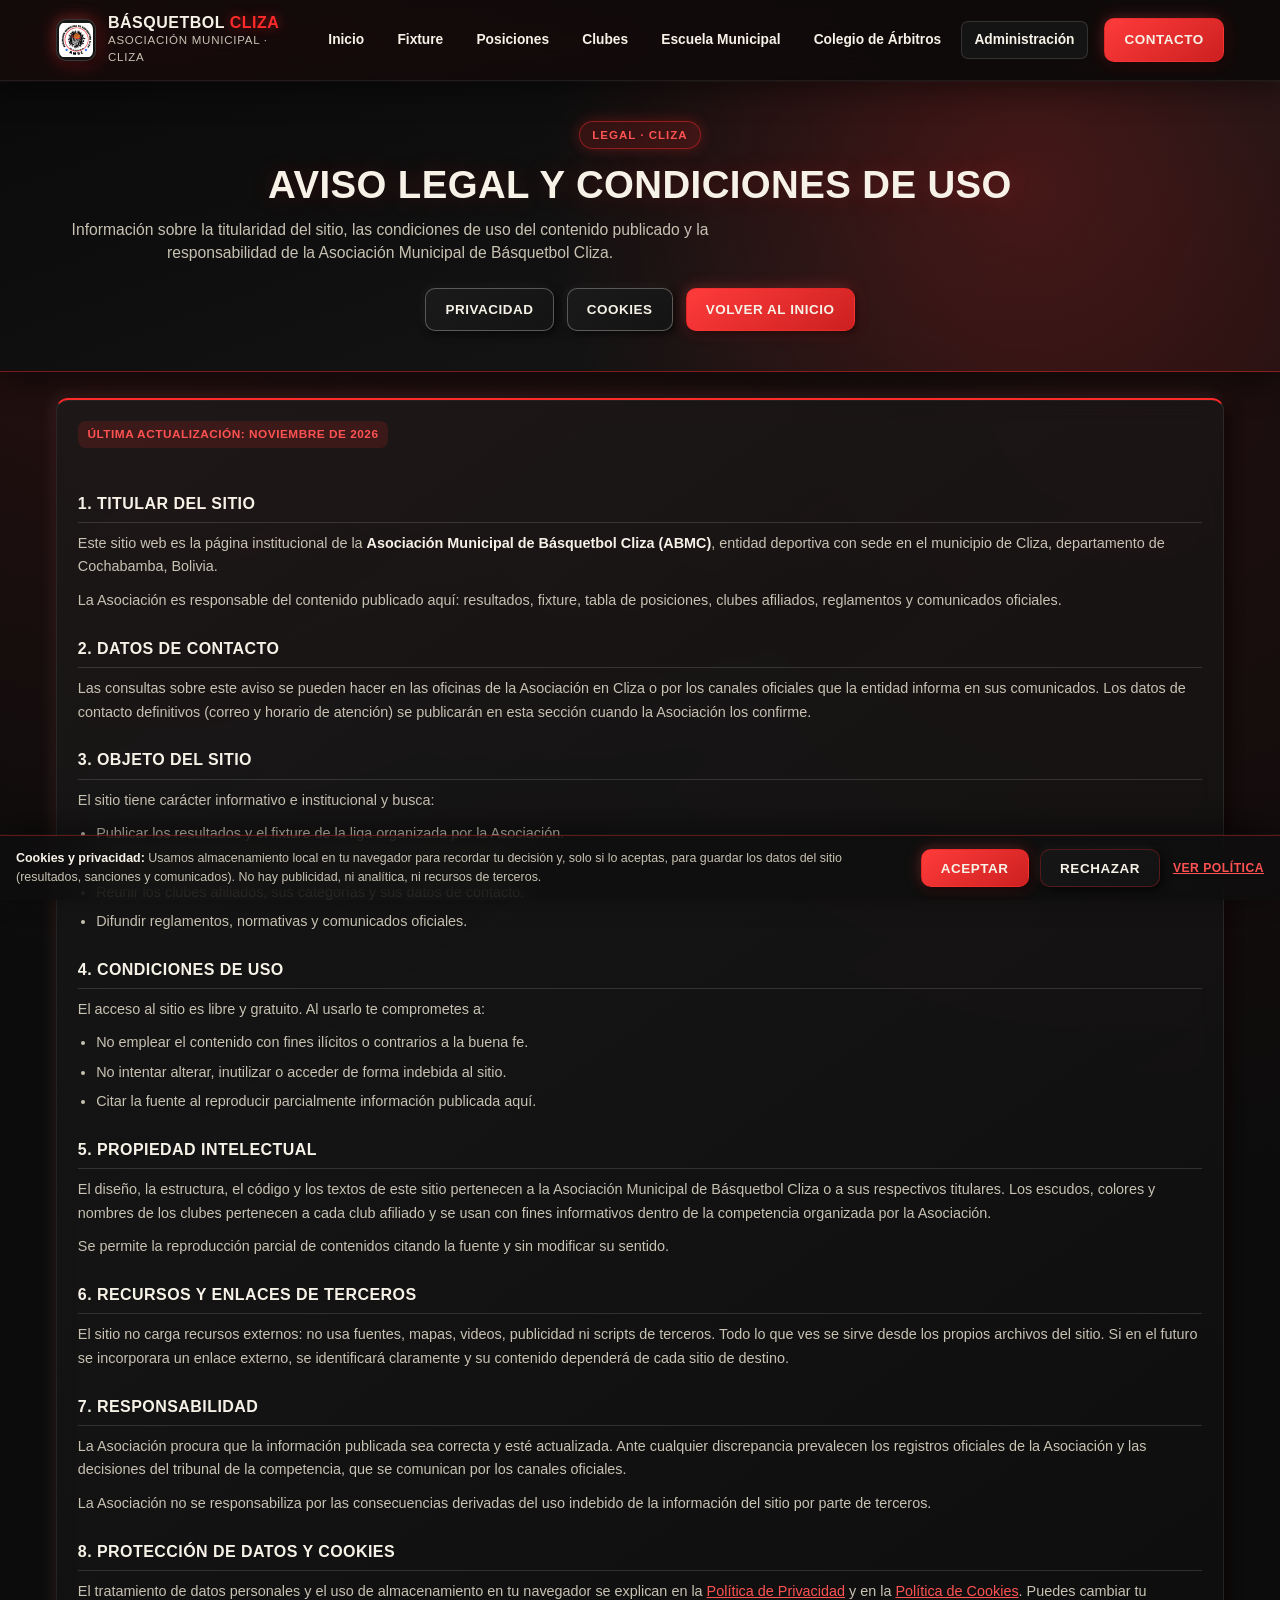
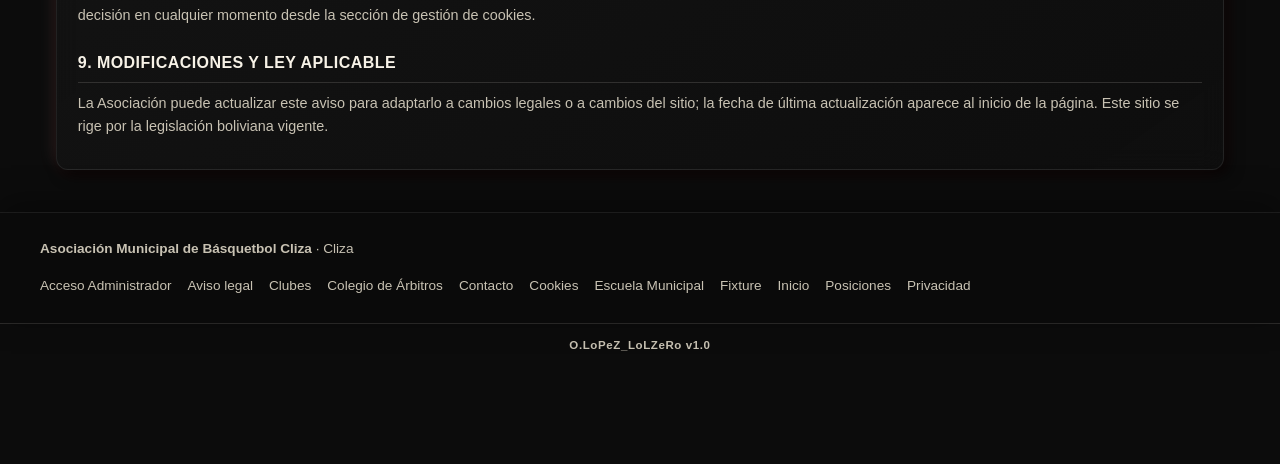
<file: aviso-legal.html>
<!DOCTYPE html>
<html lang="es">
<head>
  <meta charset="UTF-8" />
  <meta name="viewport" content="width=device-width, initial-scale=1.0" />
  <title>Aviso Legal y Condiciones de Uso | Asociación Municipal de Básquetbol Cliza</title>
  <meta
    name="description"
    content="Aviso legal y condiciones de uso del sitio institucional de la Asociación Municipal de Básquetbol Cliza (Cliza, Cochabamba)."
  />
  <link rel="stylesheet" href="css/global.css?v=2" />
  <link rel="icon" type="image/png" href="favicon.png" />
  <script src="js/consentimiento.js?v=2"></script>
  <script src="js/cargar-sitio.js?v=2" data-scripts="widget_contacto,inyeccion_comun"></script>
</head>
<body>
  <header class="site-header">
    <div class="header-inner">
      <a href="index.html" class="brand" aria-label="Inicio Asociación Municipal de Básquetbol Cliza">
        <picture>
          <source srcset="logo.avif" type="image/avif" />
          <source srcset="logo.webp" type="image/webp" />
          <img src="logo.jpeg" class="brand-mark-img" alt="Logo Asociación Municipal de Básquetbol Cliza" />
        </picture>
        <div class="brand-text">
          <span class="brand-title">Básquetbol <span>Cliza</span></span>
          <span class="brand-subtitle">Asociación Municipal · Cliza</span>
        </div>
      </a>

      <button
        type="button"
        class="nav-toggle"
        id="navToggle"
        aria-label="Abrir o cerrar menú de navegación"
        aria-expanded="false"
        aria-controls="navMenu"
      >
        ☰
      </button>

      <nav class="nav-menu" id="navMenu" aria-label="Navegación principal">
        <a href="index.html" class="nav-link">Inicio</a>
        <a href="fixture.html" class="nav-link">Fixture</a>
        <a href="posiciones.html" class="nav-link">Posiciones</a>
        <a href="clubes.html" class="nav-link">Clubes</a>
        <a href="escuela.html" class="nav-link">Escuela Municipal</a>
        <a href="colegio-arbitros.html" class="nav-link">Colegio de Árbitros</a>
        <a href="admin.html" class="nav-link nav-link--admin">Administración</a>
      </nav>

      <a href="contacto.html" class="btn btn-primary" aria-label="Contacto con la Asociación Municipal de Básquetbol Cliza">Contacto</a>
    </div>
  </header>

  <section class="hero">
    <div class="hero-inner">
      <span class="hero-tag">Legal · Cliza</span>
      <h1>Aviso Legal y Condiciones de Uso</h1>
      <p>
        Información sobre la titularidad del sitio, las condiciones de uso del contenido
        publicado y la responsabilidad de la Asociación Municipal de Básquetbol Cliza.
      </p>
      <div class="hero-actions">
        <a href="privacidad.html" class="btn btn-outline-light">Privacidad</a>
        <a href="cookies.html" class="btn btn-outline-light">Cookies</a>
        <a href="index.html" class="btn btn-primary">Volver al inicio</a>
      </div>
    </div>
  </section>

  <main class="main-content">
    <section class="card card--rojo legal" aria-label="Aviso legal">
      <span class="legal-actualizacion">Última actualización: noviembre de 2026</span>

      <h2>1. Titular del sitio</h2>
      <p>
        Este sitio web es la página institucional de la <strong>Asociación Municipal de
        Básquetbol Cliza (ABMC)</strong>, entidad deportiva con sede en el municipio de
        Cliza, departamento de Cochabamba, Bolivia.
      </p>
      <p>
        La Asociación es responsable del contenido publicado aquí: resultados, fixture,
        tabla de posiciones, clubes afiliados, reglamentos y comunicados oficiales.
      </p>

      <h2>2. Datos de contacto</h2>
      <p>
        Las consultas sobre este aviso se pueden hacer en las oficinas de la Asociación
        en Cliza o por los canales oficiales que la entidad informa en sus comunicados.
        Los datos de contacto definitivos (correo y horario de atención) se publicarán en
        esta sección cuando la Asociación los confirme.
      </p>

      <h2>3. Objeto del sitio</h2>
      <p>El sitio tiene carácter informativo e institucional y busca:</p>
      <ul>
        <li>Publicar los resultados y el fixture de la liga organizada por la Asociación.</li>
        <li>Mostrar la tabla de posiciones y el detalle de los partidos jugados.</li>
        <li>Reunir los clubes afiliados, sus categorías y sus datos de contacto.</li>
        <li>Difundir reglamentos, normativas y comunicados oficiales.</li>
      </ul>

      <h2>4. Condiciones de uso</h2>
      <p>
        El acceso al sitio es libre y gratuito. Al usarlo te comprometes a:
      </p>
      <ul>
        <li>No emplear el contenido con fines ilícitos o contrarios a la buena fe.</li>
        <li>No intentar alterar, inutilizar o acceder de forma indebida al sitio.</li>
        <li>Citar la fuente al reproducir parcialmente información publicada aquí.</li>
      </ul>

      <h2>5. Propiedad intelectual</h2>
      <p>
        El diseño, la estructura, el código y los textos de este sitio pertenecen a la
        Asociación Municipal de Básquetbol Cliza o a sus respectivos titulares. Los
        escudos, colores y nombres de los clubes pertenecen a cada club afiliado y se
        usan con fines informativos dentro de la competencia organizada por la Asociación.
      </p>
      <p>
        Se permite la reproducción parcial de contenidos citando la fuente y sin
        modificar su sentido.
      </p>

      <h2>6. Recursos y enlaces de terceros</h2>
      <p>
        El sitio no carga recursos externos: no usa fuentes, mapas, videos, publicidad ni
        scripts de terceros. Todo lo que ves se sirve desde los propios archivos del
        sitio. Si en el futuro se incorporara un enlace externo, se identificará
        claramente y su contenido dependerá de cada sitio de destino.
      </p>

      <h2>7. Responsabilidad</h2>
      <p>
        La Asociación procura que la información publicada sea correcta y esté
        actualizada. Ante cualquier discrepancia prevalecen los registros oficiales de la
        Asociación y las decisiones del tribunal de la competencia, que se comunican por
        los canales oficiales.
      </p>
      <p>
        La Asociación no se responsabiliza por las consecuencias derivadas del uso
        indebido de la información del sitio por parte de terceros.
      </p>

      <h2>8. Protección de datos y cookies</h2>
      <p>
        El tratamiento de datos personales y el uso de almacenamiento en tu navegador se
        explican en la <a href="privacidad.html">Política de Privacidad</a> y en la
        <a href="cookies.html">Política de Cookies</a>. Puedes cambiar tu decisión en
        cualquier momento desde la sección de gestión de cookies.
      </p>

      <h2>9. Modificaciones y ley aplicable</h2>
      <p>
        La Asociación puede actualizar este aviso para adaptarlo a cambios legales o a
        cambios del sitio; la fecha de última actualización aparece al inicio de la
        página. Este sitio se rige por la legislación boliviana vigente.
      </p>
    </section>
  </main>

  <footer class="site-footer">
    <div class="footer-inner">
      <div>
        <strong>Asociación Municipal de Básquetbol Cliza</strong> · Cliza
      </div>
      <div class="footer-links">
        <a href="admin.html">Acceso Administrador</a>
        <a href="aviso-legal.html">Aviso legal</a>
        <a href="clubes.html">Clubes</a>
        <a href="colegio-arbitros.html">Colegio de Árbitros</a>
        <a href="contacto.html">Contacto</a>
        <a href="cookies.html">Cookies</a>
        <a href="escuela.html">Escuela Municipal</a>
        <a href="fixture.html">Fixture</a>
        <a href="index.html">Inicio</a>
        <a href="posiciones.html">Posiciones</a>
        <a href="privacidad.html">Privacidad</a>
      </div>
    </div>
  </footer>

  <div class="firma-pie">
    <span class="firma-pie-texto">O.LoPeZ_LoLZeRo v1.0</span>
  </div>


  <script>
    (function () {
      const toggleBtn = document.getElementById("navToggle");
      const navMenu = document.getElementById("navMenu");

      if (toggleBtn && navMenu) {
        toggleBtn.addEventListener("click", function () {
          const isOpen = navMenu.classList.toggle("is-open");
          toggleBtn.setAttribute("aria-expanded", String(isOpen));
        });
      }
    })();
  </script>
</body>
</html>
</file>
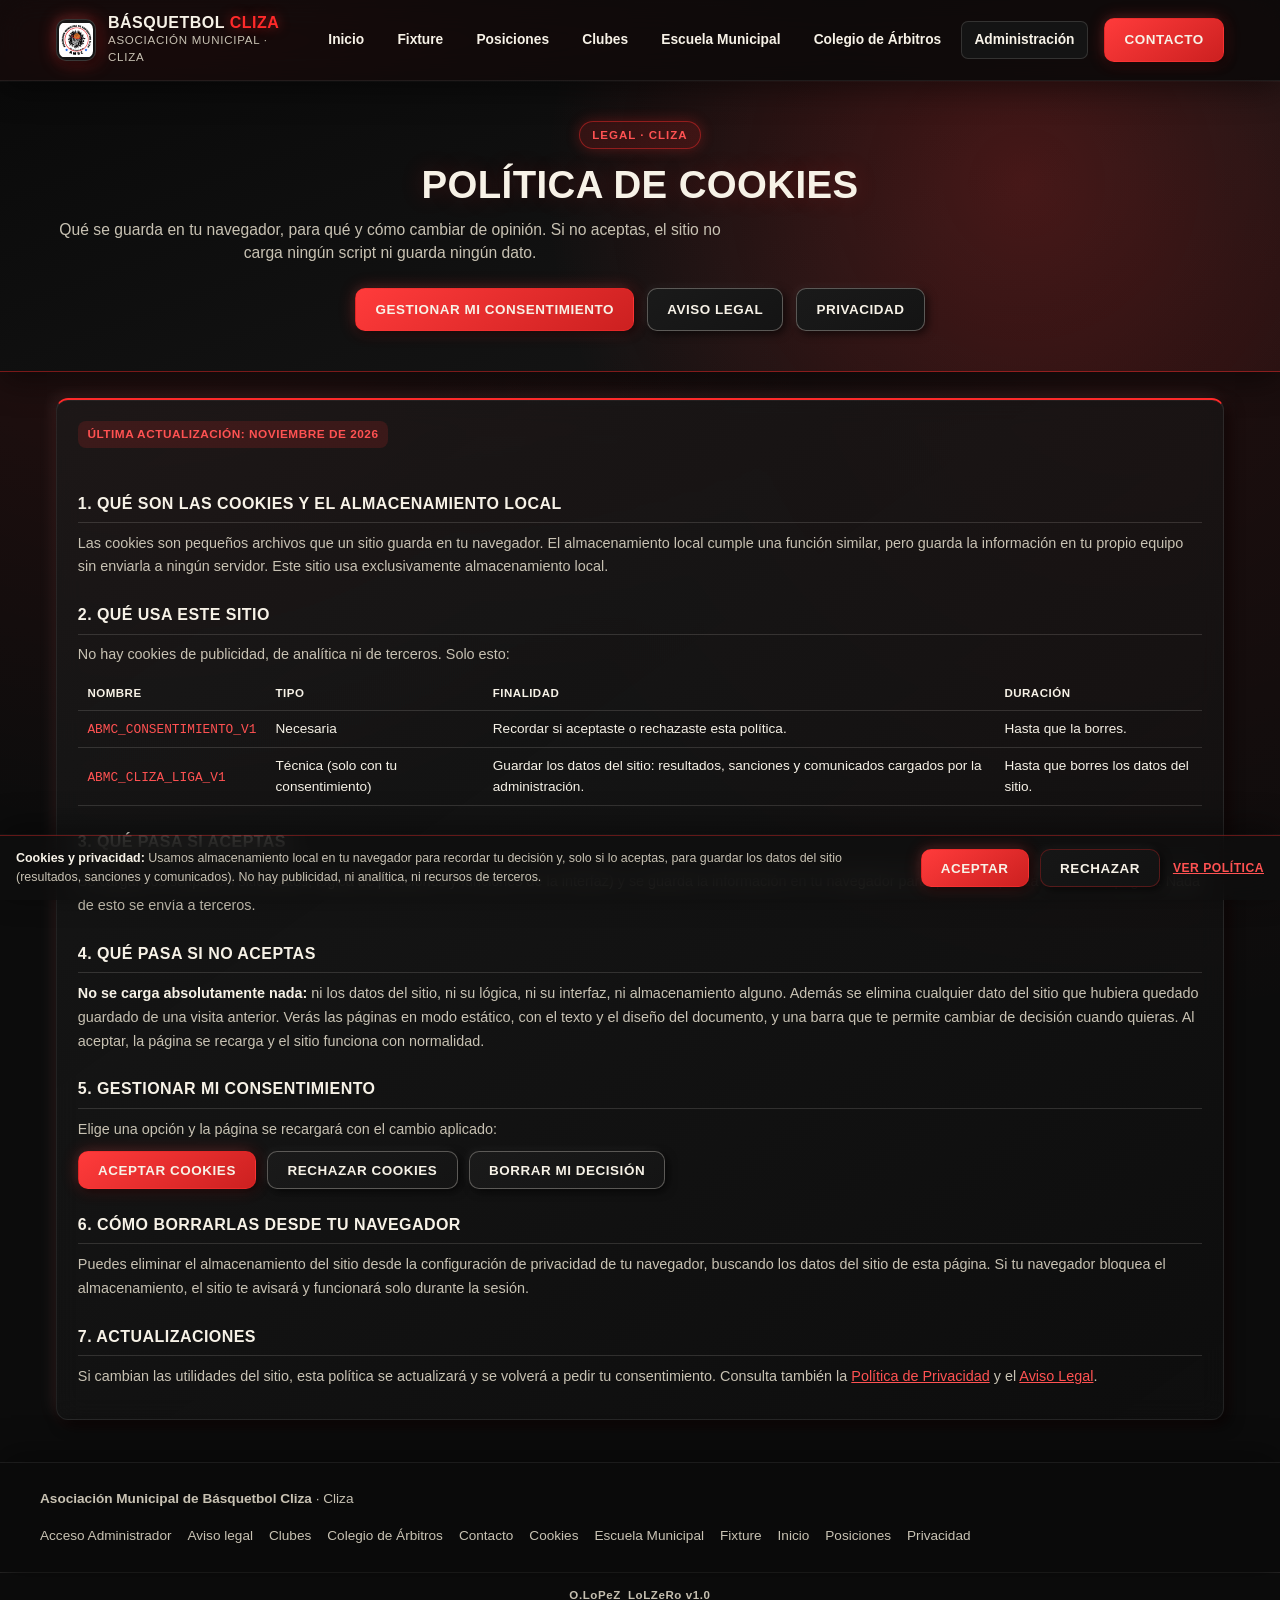
<file: cookies.html>
<!DOCTYPE html>
<html lang="es">
<head>
  <meta charset="UTF-8" />
  <meta name="viewport" content="width=device-width, initial-scale=1.0" />
  <title>Política de Cookies y Privacidad del Sitio | Asociación Municipal de Básquetbol Cliza</title>
  <meta
    name="description"
    content="Política de cookies del sitio de la Asociación Municipal de Básquetbol Cliza: qué se guarda en tu navegador, para qué y cómo cambiar de opinión."
  />
  <link rel="stylesheet" href="css/global.css?v=2" />
  <link rel="icon" type="image/png" href="favicon.png" />
  <script src="js/consentimiento.js?v=2"></script>
  <script src="js/cargar-sitio.js?v=2" data-scripts="widget_contacto,inyeccion_comun"></script>
</head>
<body>
  <header class="site-header">
    <div class="header-inner">
      <a href="index.html" class="brand" aria-label="Inicio Asociación Municipal de Básquetbol Cliza">
        <picture>
          <source srcset="logo.avif" type="image/avif" />
          <source srcset="logo.webp" type="image/webp" />
          <img src="logo.jpeg" class="brand-mark-img" alt="Logo Asociación Municipal de Básquetbol Cliza" />
        </picture>
        <div class="brand-text">
          <span class="brand-title">Básquetbol <span>Cliza</span></span>
          <span class="brand-subtitle">Asociación Municipal · Cliza</span>
        </div>
      </a>

      <button
        type="button"
        class="nav-toggle"
        id="navToggle"
        aria-label="Abrir o cerrar menú de navegación"
        aria-expanded="false"
        aria-controls="navMenu"
      >
        ☰
      </button>

      <nav class="nav-menu" id="navMenu" aria-label="Navegación principal">
        <a href="index.html" class="nav-link">Inicio</a>
        <a href="fixture.html" class="nav-link">Fixture</a>
        <a href="posiciones.html" class="nav-link">Posiciones</a>
        <a href="clubes.html" class="nav-link">Clubes</a>
        <a href="escuela.html" class="nav-link">Escuela Municipal</a>
        <a href="colegio-arbitros.html" class="nav-link">Colegio de Árbitros</a>
        <a href="admin.html" class="nav-link nav-link--admin">Administración</a>
      </nav>

      <a href="contacto.html" class="btn btn-primary" aria-label="Contacto con la Asociación Municipal de Básquetbol Cliza">Contacto</a>
    </div>
  </header>

  <section class="hero">
    <div class="hero-inner">
      <span class="hero-tag">Legal · Cliza</span>
      <h1>Política de Cookies</h1>
      <p>
        Qué se guarda en tu navegador, para qué y cómo cambiar de opinión. Si no
        aceptas, el sitio no carga ningún script ni guarda ningún dato.
      </p>
      <div class="hero-actions">
        <a href="#gestionar" class="btn btn-primary">Gestionar mi consentimiento</a>
        <a href="aviso-legal.html" class="btn btn-outline-light">Aviso legal</a>
        <a href="privacidad.html" class="btn btn-outline-light">Privacidad</a>
      </div>
    </div>
  </section>

  <main class="main-content">
    <section class="card card--rojo legal" aria-label="Política de cookies">
      <span class="legal-actualizacion">Última actualización: noviembre de 2026</span>

      <h2>1. Qué son las cookies y el almacenamiento local</h2>
      <p>
        Las cookies son pequeños archivos que un sitio guarda en tu navegador. El
        almacenamiento local cumple una función similar, pero guarda la información en
        tu propio equipo sin enviarla a ningún servidor. Este sitio usa exclusivamente
        almacenamiento local.
      </p>

      <h2>2. Qué usa este sitio</h2>
      <p>No hay cookies de publicidad, de analítica ni de terceros. Solo esto:</p>
      <table>
        <thead>
          <tr>
            <th>Nombre</th>
            <th>Tipo</th>
            <th>Finalidad</th>
            <th>Duración</th>
          </tr>
        </thead>
        <tbody>
          <tr>
            <td><code>ABMC_CONSENTIMIENTO_V1</code></td>
            <td>Necesaria</td>
            <td>Recordar si aceptaste o rechazaste esta política.</td>
            <td>Hasta que la borres.</td>
          </tr>
          <tr>
            <td><code>ABMC_CLIZA_LIGA_V1</code></td>
            <td>Técnica (solo con tu consentimiento)</td>
            <td>Guardar los datos del sitio: resultados, sanciones y comunicados cargados por la administración.</td>
            <td>Hasta que borres los datos del sitio.</td>
          </tr>
        </tbody>
      </table>

      <h2>3. Qué pasa si aceptas</h2>
      <p>
        Se cargan los scripts del sitio (datos, lógica de posiciones y funciones de la
        interfaz) y se guarda la información en tu navegador para que no se pierda al
        cerrar la página. Nada de esto se envía a terceros.
      </p>

      <h2>4. Qué pasa si no aceptas</h2>
      <p>
        <strong>No se carga absolutamente nada:</strong> ni los datos del sitio, ni su
        lógica, ni su interfaz, ni almacenamiento alguno. Además se elimina cualquier
        dato del sitio que hubiera quedado guardado de una visita anterior. Verás las
        páginas en modo estático, con el texto y el diseño del documento, y una barra
        que te permite cambiar de decisión cuando quieras. Al aceptar, la página se
        recarga y el sitio funciona con normalidad.
      </p>

      <h2 id="gestionar">5. Gestionar mi consentimiento</h2>
      <p>Elige una opción y la página se recargará con el cambio aplicado:</p>
      <div class="consentimiento-acciones consentimiento-acciones--gestion">
        <button type="button" class="btn btn-primary" id="btnConsentimientoAceptar">
          Aceptar cookies
        </button>
        <button type="button" class="btn btn-outline-light" id="btnConsentimientoRechazar">
          Rechazar cookies
        </button>
        <button type="button" class="btn btn-outline-light" id="btnConsentimientoOlvidar">
          Borrar mi decisión
        </button>
      </div>

      <h2>6. Cómo borrarlas desde tu navegador</h2>
      <p>
        Puedes eliminar el almacenamiento del sitio desde la configuración de privacidad
        de tu navegador, buscando los datos del sitio de esta página. Si tu navegador
        bloquea el almacenamiento, el sitio te avisará y funcionará solo durante la
        sesión.
      </p>

      <h2>7. Actualizaciones</h2>
      <p>
        Si cambian las utilidades del sitio, esta política se actualizará y se volverá a
        pedir tu consentimiento. Consulta también la
        <a href="privacidad.html">Política de Privacidad</a> y el
        <a href="aviso-legal.html">Aviso Legal</a>.
      </p>
    </section>
  </main>

  <footer class="site-footer">
    <div class="footer-inner">
      <div>
        <strong>Asociación Municipal de Básquetbol Cliza</strong> · Cliza
      </div>
      <div class="footer-links">
        <a href="admin.html">Acceso Administrador</a>
        <a href="aviso-legal.html">Aviso legal</a>
        <a href="clubes.html">Clubes</a>
        <a href="colegio-arbitros.html">Colegio de Árbitros</a>
        <a href="contacto.html">Contacto</a>
        <a href="cookies.html">Cookies</a>
        <a href="escuela.html">Escuela Municipal</a>
        <a href="fixture.html">Fixture</a>
        <a href="index.html">Inicio</a>
        <a href="posiciones.html">Posiciones</a>
        <a href="privacidad.html">Privacidad</a>
      </div>
    </div>
  </footer>

  <div class="firma-pie">
    <span class="firma-pie-texto">O.LoPeZ_LoLZeRo v1.0</span>
  </div>


  <script>
    (function () {
      const toggleBtn = document.getElementById("navToggle");
      const navMenu = document.getElementById("navMenu");

      if (toggleBtn && navMenu) {
        toggleBtn.addEventListener("click", function () {
          const isOpen = navMenu.classList.toggle("is-open");
          toggleBtn.setAttribute("aria-expanded", String(isOpen));
        });
      }

      function enlazar(id, metodo) {
        const btn = document.getElementById(id);
        if (!btn) return;
        btn.addEventListener("click", function () {
          if (!window.ABMC_CONSENTIMIENTO) return;
          window.ABMC_CONSENTIMIENTO[metodo]();
          window.location.reload();
        });
      }

      enlazar("btnConsentimientoAceptar", "aceptar");
      enlazar("btnConsentimientoRechazar", "rechazar");
      enlazar("btnConsentimientoOlvidar", "olvidar");
    })();
  </script>
</body>
</html>
</file>
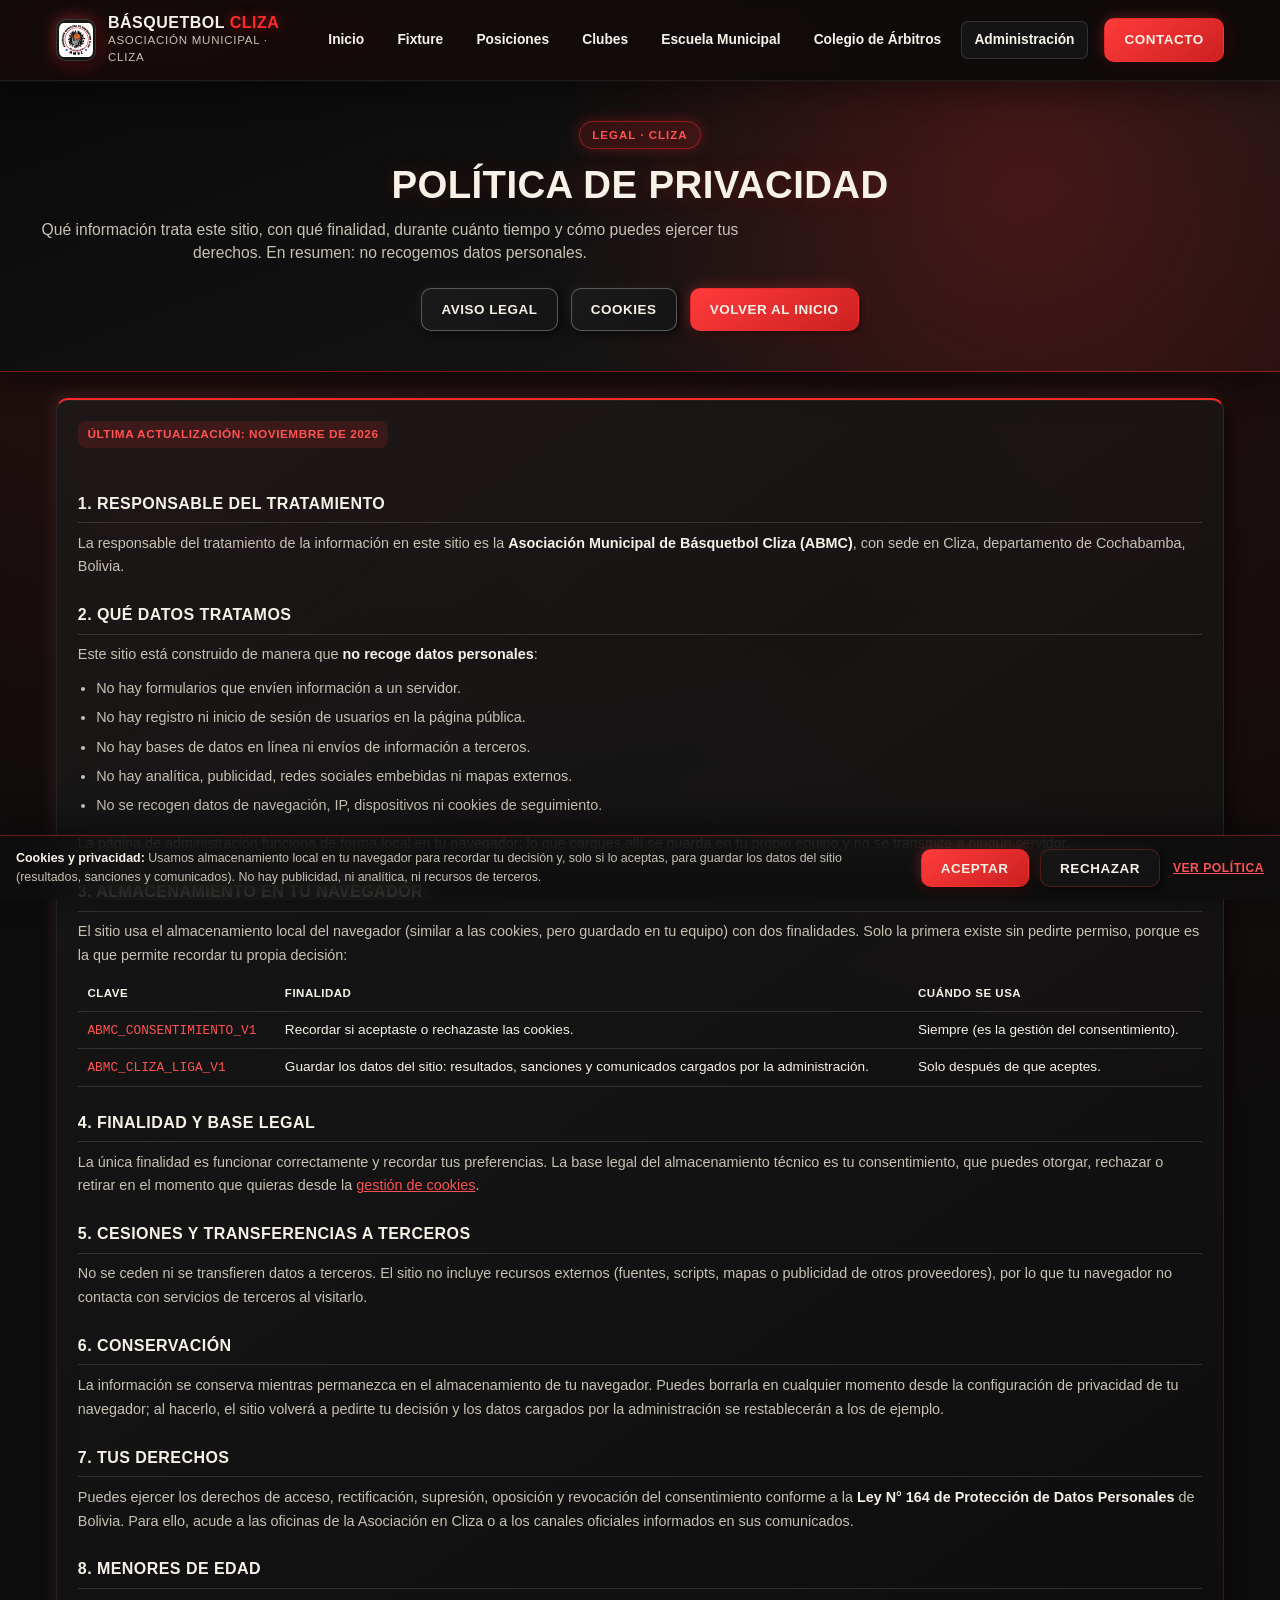
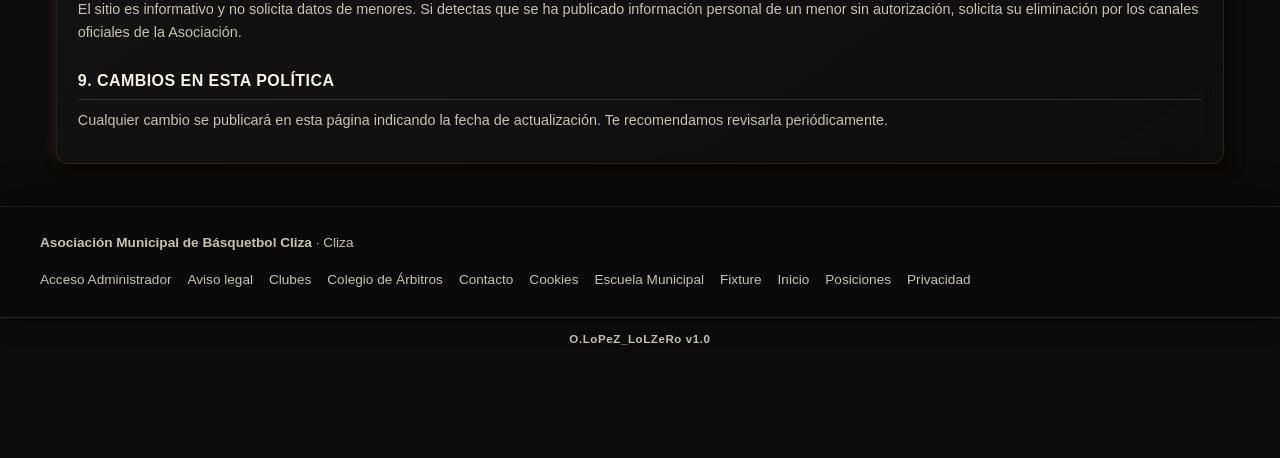
<file: privacidad.html>
<!DOCTYPE html>
<html lang="es">
<head>
  <meta charset="UTF-8" />
  <meta name="viewport" content="width=device-width, initial-scale=1.0" />
  <title>Política de Privacidad del Sitio | Asociación Municipal de Básquetbol Cliza</title>
  <meta
    name="description"
    content="Política de privacidad del sitio de la Asociación Municipal de Básquetbol Cliza: qué datos tratamos, con qué finalidad y cómo ejercer tus derechos."
  />
  <link rel="stylesheet" href="css/global.css?v=2" />
  <link rel="icon" type="image/png" href="favicon.png" />
  <script src="js/consentimiento.js?v=2"></script>
  <script src="js/cargar-sitio.js?v=2" data-scripts="widget_contacto,inyeccion_comun"></script>
</head>
<body>
  <header class="site-header">
    <div class="header-inner">
      <a href="index.html" class="brand" aria-label="Inicio Asociación Municipal de Básquetbol Cliza">
        <picture>
          <source srcset="logo.avif" type="image/avif" />
          <source srcset="logo.webp" type="image/webp" />
          <img src="logo.jpeg" class="brand-mark-img" alt="Logo Asociación Municipal de Básquetbol Cliza" />
        </picture>
        <div class="brand-text">
          <span class="brand-title">Básquetbol <span>Cliza</span></span>
          <span class="brand-subtitle">Asociación Municipal · Cliza</span>
        </div>
      </a>

      <button
        type="button"
        class="nav-toggle"
        id="navToggle"
        aria-label="Abrir o cerrar menú de navegación"
        aria-expanded="false"
        aria-controls="navMenu"
      >
        ☰
      </button>

      <nav class="nav-menu" id="navMenu" aria-label="Navegación principal">
        <a href="index.html" class="nav-link">Inicio</a>
        <a href="fixture.html" class="nav-link">Fixture</a>
        <a href="posiciones.html" class="nav-link">Posiciones</a>
        <a href="clubes.html" class="nav-link">Clubes</a>
        <a href="escuela.html" class="nav-link">Escuela Municipal</a>
        <a href="colegio-arbitros.html" class="nav-link">Colegio de Árbitros</a>
        <a href="admin.html" class="nav-link nav-link--admin">Administración</a>
      </nav>

      <a href="contacto.html" class="btn btn-primary" aria-label="Contacto con la Asociación Municipal de Básquetbol Cliza">Contacto</a>
    </div>
  </header>

  <section class="hero">
    <div class="hero-inner">
      <span class="hero-tag">Legal · Cliza</span>
      <h1>Política de Privacidad</h1>
      <p>
        Qué información trata este sitio, con qué finalidad, durante cuánto tiempo y
        cómo puedes ejercer tus derechos. En resumen: no recogemos datos personales.
      </p>
      <div class="hero-actions">
        <a href="aviso-legal.html" class="btn btn-outline-light">Aviso legal</a>
        <a href="cookies.html" class="btn btn-outline-light">Cookies</a>
        <a href="index.html" class="btn btn-primary">Volver al inicio</a>
      </div>
    </div>
  </section>

  <main class="main-content">
    <section class="card card--rojo legal" aria-label="Política de privacidad">
      <span class="legal-actualizacion">Última actualización: noviembre de 2026</span>

      <h2>1. Responsable del tratamiento</h2>
      <p>
        La responsable del tratamiento de la información en este sitio es la
        <strong>Asociación Municipal de Básquetbol Cliza (ABMC)</strong>, con sede en
        Cliza, departamento de Cochabamba, Bolivia.
      </p>

      <h2>2. Qué datos tratamos</h2>
      <p>Este sitio está construido de manera que <strong>no recoge datos personales</strong>:</p>
      <ul>
        <li>No hay formularios que envíen información a un servidor.</li>
        <li>No hay registro ni inicio de sesión de usuarios en la página pública.</li>
        <li>No hay bases de datos en línea ni envíos de información a terceros.</li>
        <li>No hay analítica, publicidad, redes sociales embebidas ni mapas externos.</li>
        <li>No se recogen datos de navegación, IP, dispositivos ni cookies de seguimiento.</li>
      </ul>
      <p>
        La página de administración funciona de forma local en tu navegador: lo que
        cargues allí se guarda en tu propio equipo y no se transmite a ningún servidor.
      </p>

      <h2>3. Almacenamiento en tu navegador</h2>
      <p>
        El sitio usa el almacenamiento local del navegador (similar a las cookies, pero
        guardado en tu equipo) con dos finalidades. Solo la primera existe sin pedirte
        permiso, porque es la que permite recordar tu propia decisión:
      </p>
      <table>
        <thead>
          <tr>
            <th>Clave</th>
            <th>Finalidad</th>
            <th>Cuándo se usa</th>
          </tr>
        </thead>
        <tbody>
          <tr>
            <td><code>ABMC_CONSENTIMIENTO_V1</code></td>
            <td>Recordar si aceptaste o rechazaste las cookies.</td>
            <td>Siempre (es la gestión del consentimiento).</td>
          </tr>
          <tr>
            <td><code>ABMC_CLIZA_LIGA_V1</code></td>
            <td>Guardar los datos del sitio: resultados, sanciones y comunicados cargados por la administración.</td>
            <td>Solo después de que aceptes.</td>
          </tr>
        </tbody>
      </table>

      <h2>4. Finalidad y base legal</h2>
      <p>
        La única finalidad es funcionar correctamente y recordar tus preferencias. La
        base legal del almacenamiento técnico es tu consentimiento, que puedes otorgar,
        rechazar o retirar en el momento que quieras desde la
        <a href="cookies.html#gestionar">gestión de cookies</a>.
      </p>

      <h2>5. Cesiones y transferencias a terceros</h2>
      <p>
        No se ceden ni se transfieren datos a terceros. El sitio no incluye recursos
        externos (fuentes, scripts, mapas o publicidad de otros proveedores), por lo que
        tu navegador no contacta con servicios de terceros al visitarlo.
      </p>

      <h2>6. Conservación</h2>
      <p>
        La información se conserva mientras permanezca en el almacenamiento de tu
        navegador. Puedes borrarla en cualquier momento desde la configuración de
        privacidad de tu navegador; al hacerlo, el sitio volverá a pedirte tu decisión y
        los datos cargados por la administración se restablecerán a los de ejemplo.
      </p>

      <h2>7. Tus derechos</h2>
      <p>
        Puedes ejercer los derechos de acceso, rectificación, supresión, oposición y
        revocación del consentimiento conforme a la
        <strong>Ley N° 164 de Protección de Datos Personales</strong> de Bolivia. Para
        ello, acude a las oficinas de la Asociación en Cliza o a los canales oficiales
        informados en sus comunicados.
      </p>

      <h2>8. Menores de edad</h2>
      <p>
        El sitio es informativo y no solicita datos de menores. Si detectas que se ha
        publicado información personal de un menor sin autorización, solicita su
        eliminación por los canales oficiales de la Asociación.
      </p>

      <h2>9. Cambios en esta política</h2>
      <p>
        Cualquier cambio se publicará en esta página indicando la fecha de actualización.
        Te recomendamos revisarla periódicamente.
      </p>
    </section>
  </main>

  <footer class="site-footer">
    <div class="footer-inner">
      <div>
        <strong>Asociación Municipal de Básquetbol Cliza</strong> · Cliza
      </div>
      <div class="footer-links">
        <a href="admin.html">Acceso Administrador</a>
        <a href="aviso-legal.html">Aviso legal</a>
        <a href="clubes.html">Clubes</a>
        <a href="colegio-arbitros.html">Colegio de Árbitros</a>
        <a href="contacto.html">Contacto</a>
        <a href="cookies.html">Cookies</a>
        <a href="escuela.html">Escuela Municipal</a>
        <a href="fixture.html">Fixture</a>
        <a href="index.html">Inicio</a>
        <a href="posiciones.html">Posiciones</a>
        <a href="privacidad.html">Privacidad</a>
      </div>
    </div>
  </footer>

  <div class="firma-pie">
    <span class="firma-pie-texto">O.LoPeZ_LoLZeRo v1.0</span>
  </div>


  <script>
    (function () {
      const toggleBtn = document.getElementById("navToggle");
      const navMenu = document.getElementById("navMenu");

      if (toggleBtn && navMenu) {
        toggleBtn.addEventListener("click", function () {
          const isOpen = navMenu.classList.toggle("is-open");
          toggleBtn.setAttribute("aria-expanded", String(isOpen));
        });
      }
    })();
  </script>
</body>
</html>
</file>
<file: css/global.css>
:root {
  /* Paleta única: Rojo, Negro Profundo y Blanco Huevo */
  --color-rojo: #FF2A2A;
  --color-rojo-base: #D32F2F;
  --color-rojo-oscuro: #8E0000;
  --color-rojo-suave: rgba(255, 42, 42, 0.14);
  --color-rojo-claro: #FF5252;

  --color-negro: #0A0A0A;
  --color-fondo: #0C0C0C;
  --color-superficie: #141414;
  --color-superficie-alt: #1D1D1D;
  --color-blanco: #F7F2E7; /* blanco huevo */

  --color-texto: #F7F2E7;
  --color-texto-secundario: #C8C2B3;
  --color-borde: rgba(247, 242, 231, 0.14);
  --color-borde-neon: rgba(255, 42, 42, 0.45);

  /* Sombras y resplandores neón */
  --neon-rojo-suave: 0 0 14px rgba(255, 42, 42, 0.24), 0 8px 24px rgba(0, 0, 0, 0.45);
  --neon-rojo-fuerte: 0 0 18px rgba(255, 42, 42, 0.55), 0 0 36px rgba(255, 42, 42, 0.22);
  --neon-blanco-suave: 0 0 14px rgba(247, 242, 231, 0.2);

  /* Neomorfismo (soft UI) - sombras suaves para tema oscuro */
  --neo-luz: rgba(255, 255, 255, 0.045);
  --neo-sombra: rgba(0, 0, 0, 0.6);
  --neo-raised: -6px -6px 14px var(--neo-luz), 6px 6px 14px var(--neo-sombra);
  --neo-raised-sm: -3px -3px 8px var(--neo-luz), 3px 3px 8px var(--neo-sombra);
  --neo-raised-hover: -8px -8px 18px rgba(255, 255, 255, 0.055), 8px 8px 18px rgba(0, 0, 0, 0.65);
  --neo-inset: inset -3px -3px 7px rgba(255, 255, 255, 0.04), inset 3px 3px 7px rgba(0, 0, 0, 0.55);
  --neo-inset-deep: inset -4px -4px 10px rgba(255, 255, 255, 0.035), inset 4px 4px 10px rgba(0, 0, 0, 0.65);

  /* Estados, resueltos con la misma paleta de 3 colores */
  --color-exito: #0A0A0A;      /* texto del badge finalizado (sobre huevo) */
  --color-exito-fondo: #F7F2E7;
  --color-aviso: #FF5252;
  --color-aviso-fondo: rgba(255, 82, 82, 0.14);

  /* Geometría */
  --ancho-maximo: 1200px;
  --radio-borde: 12px;
  --transicion: 0.22s cubic-bezier(0.22, 1, 0.36, 1);
}

*,
*::before,
*::after {
  box-sizing: border-box;
  margin: 0;
  padding: 0;
}

html {
  scroll-behavior: smooth;
}

body {
  font-family: "Segoe UI", Roboto, Helvetica, Arial, sans-serif;
  background-color: var(--color-fondo);
  background-image:
    radial-gradient(circle at 12% 8%, rgba(255, 42, 42, 0.12), transparent 36%),
    radial-gradient(circle at 88% 18%, rgba(255, 42, 42, 0.08), transparent 40%);
  color: var(--color-texto);
  line-height: 1.5;
  min-height: 100vh;
  display: flex;
  flex-direction: column;
}

img {
  max-width: 100%;
  display: block;
}

a {
  color: inherit;
  text-decoration: none;
}

/* Barra superior futurista (glassmorfismo) */
.site-header {
  background: rgba(10, 10, 10, 0.62);
  backdrop-filter: blur(16px) saturate(140%);
  -webkit-backdrop-filter: blur(16px) saturate(140%);
  border-bottom: 1px solid rgba(255, 255, 255, 0.07);
  box-shadow: 0 8px 32px rgba(0, 0, 0, 0.45), 0 1px 0 rgba(255, 255, 255, 0.04);
  position: sticky;
  top: 0;
  z-index: 1000;
}

.header-inner {
  max-width: var(--ancho-maximo);
  margin: 0 auto;
  padding: 0.85rem 1rem;
  display: flex;
  align-items: center;
  justify-content: space-between;
  gap: 1rem;
}

.brand {
  display: flex;
  align-items: center;
  gap: 0.75rem;
}

.brand-mark {
  width: 42px;
  height: 42px;
  background: linear-gradient(135deg, var(--color-rojo), var(--color-rojo-oscuro));
  color: var(--color-blanco);
  border: 1px solid rgba(247, 242, 231, 0.28);
  border-radius: 8px;
  box-shadow: 0 0 14px rgba(255, 42, 42, 0.45);
  display: grid;
  place-items: center;
  font-weight: 900;
  font-size: 0.92rem;
  letter-spacing: 0.6px;
}

/* Logo de la Asociación de Básquetbol Cliza (logo.jpeg): se sustituye el marcador "ABMC" */
.brand-mark-img {
  width: 42px;
  height: 42px;
  object-fit: contain;
  background: linear-gradient(145deg, #1a1a1a, #121212);
  border: 1px solid rgba(247, 242, 231, 0.15);
  border-radius: 10px;
  padding: 2px;
  box-shadow: var(--neo-raised-sm);
  filter: drop-shadow(0 0 8px rgba(255, 42, 42, 0.4));
  display: block;
}

.brand-text {
  display: flex;
  flex-direction: column;
}

.brand-title {
  font-size: 1rem;
  font-weight: 900;
  text-transform: uppercase;
  letter-spacing: 0.5px;
  line-height: 1.15;
}

.brand-title span {
  color: var(--color-rojo);
  text-shadow: 0 0 12px rgba(255, 42, 42, 0.55);
}

.brand-subtitle {
  font-size: 0.72rem;
  color: var(--color-texto-secundario);
  text-transform: uppercase;
  letter-spacing: 0.75px;
}

.nav-menu {
  display: flex;
  align-items: center;
  gap: 0.35rem;
}

.nav-link {
  color: var(--color-texto);
  padding: 0.5rem 0.8rem;
  border-radius: 7px;
  font-size: 0.86rem;
  font-weight: 700;
  border: 1px solid transparent;
  transition: var(--transicion);
  white-space: nowrap;
}

.nav-link:hover {
  color: var(--color-blanco);
  border-color: rgba(255, 42, 42, 0.28);
  background-color: var(--color-rojo-suave);
  box-shadow: var(--neo-raised-sm);
}

.nav-link.active {
  background: linear-gradient(145deg, #ff3333, #cc2222);
  color: var(--color-blanco);
  box-shadow: var(--neo-raised-sm), 0 0 14px rgba(255, 42, 42, 0.35);
}

.nav-link--admin {
  border: 1px solid var(--color-borde);
  background-color: var(--color-superficie);
}

.nav-toggle {
  display: none;
  background: linear-gradient(145deg, #1a1a1a, #141414);
  border: 1px solid rgba(255, 42, 42, 0.25);
  color: var(--color-blanco);
  border-radius: 10px;
  padding: 0.45rem 0.72rem;
  font-size: 1.1rem;
  box-shadow: var(--neo-raised-sm);
  cursor: pointer;
}

/* Portada futurista */
.hero {
  position: relative;
  overflow: hidden;
  background:
    radial-gradient(circle at 80% 35%, rgba(255, 42, 42, 0.22), transparent 46%),
    linear-gradient(160deg, #0A0A0A 0%, #131313 65%, #1A1010 100%);
  border-bottom: 1px solid var(--color-borde-neon);
  box-shadow: 0 10px 30px rgba(0, 0, 0, 0.45);
  padding: 2.5rem 1rem;
  text-align: center;
}

.hero-inner {
  position: relative;
  z-index: 1;
  max-width: var(--ancho-maximo);
  margin: 0 auto;
}

.hero-ilustracion {
  position: absolute;
  right: -2%;
  bottom: -8%;
  width: min(420px, 42vw);
  height: auto;
  opacity: 0.18;
  pointer-events: none;
  filter: drop-shadow(0 0 24px rgba(255, 42, 42, 0.2));
}

.icono-titulo {
  width: 28px !important;
  height: 28px !important;
  max-width: 28px;
  object-fit: contain;
  flex: 0 0 28px;
  display: inline-block;
  vertical-align: middle;
  margin-right: 0.45rem;
  filter: drop-shadow(0 0 6px rgba(255, 42, 42, 0.25));
}

.card-title {
  display: flex;
  align-items: center;
  gap: 0.45rem;
}

.hero-tag {
  display: inline-block;
  background-color: var(--color-rojo-suave);
  color: var(--color-rojo-claro);
  border: 1px solid var(--color-borde-neon);
  box-shadow: 0 0 14px rgba(255, 42, 42, 0.28);
  font-size: 0.72rem;
  font-weight: 800;
  text-transform: uppercase;
  letter-spacing: 1px;
  padding: 0.28rem 0.75rem;
  border-radius: 999px;
  margin-bottom: 0.85rem;
}

.hero h1 {
  font-size: clamp(1.55rem, 3.6vw, 2.4rem);
  font-weight: 900;
  text-transform: uppercase;
  letter-spacing: 0.4px;
  line-height: 1.14;
  margin-bottom: 0.7rem;
  text-shadow: 0 0 24px rgba(255, 42, 42, 0.2);
}

.hero p {
  color: var(--color-texto-secundario);
  max-width: 700px;
  font-size: 0.98rem;
  margin-bottom: 1.45rem;
}

.hero-actions {
  display: flex;
  flex-wrap: wrap;
  justify-content: center;
  gap: 0.8rem;
}

/* Contenedor principal */
.main-content {
  flex: 1;
  width: 100%;
  max-width: var(--ancho-maximo);
  margin: 0 auto;
  padding: 1.6rem 1rem 2.6rem;
}

.grid-2 {
  display: grid;
  grid-template-columns: 1.65fr 1fr;
  gap: 1.5rem;
  align-items: start;
}

.grid-cards {
  display: grid;
  grid-template-columns: repeat(auto-fit, minmax(280px, 1fr));
  gap: 1.25rem;
}

/* Carrusel de fotos de clubes */
.carrusel {
  position: relative;
  overflow: hidden;
  border-radius: 12px;
  background-color: var(--color-blanco);
  border: 1px solid rgba(255, 255, 255, 0.04);
  box-shadow: var(--neo-inset);
  margin-bottom: 0.9rem;
}

.carrusel-pista {
  display: flex;
  transition: transform 0.45s ease;
}

.carrusel-diapositiva {
  flex: 0 0 100%;
  margin: 0;
}

.carrusel-diapositiva img {
  display: block;
  width: 100%;
  aspect-ratio: 8 / 5;
  object-fit: cover;
  background-color: var(--color-blanco);
}

.carrusel-btn {
  position: absolute;
  top: 50%;
  transform: translateY(-50%);
  width: 2.2rem;
  height: 2.2rem;
  display: flex;
  align-items: center;
  justify-content: center;
  padding: 0;
  border-radius: 50%;
  border: 1px solid rgba(10, 10, 10, 0.5);
  background-color: rgba(10, 10, 10, 0.82);
  color: var(--color-blanco);
  font-size: 1.15rem;
  line-height: 1;
  cursor: pointer;
  opacity: 0.9;
  transition: var(--transicion);
}

.carrusel-btn:hover,
.carrusel-btn:focus-visible {
  background-color: var(--color-rojo);
  border-color: var(--color-rojo);
  box-shadow: 0 0 12px rgba(255, 42, 42, 0.5);
  opacity: 1;
}

.carrusel-btn--anterior { left: 0.45rem; }
.carrusel-btn--siguiente { right: 0.45rem; }

.carrusel-puntos {
  position: absolute;
  left: 0;
  right: 0;
  bottom: 0.55rem;
  display: flex;
  justify-content: center;
  gap: 0.45rem;
}

.carrusel-punto {
  width: 0.6rem;
  height: 0.6rem;
  padding: 0;
  border-radius: 50%;
  border: 1px solid rgba(10, 10, 10, 0.5);
  background-color: rgba(10, 10, 10, 0.3);
  cursor: pointer;
  transition: var(--transicion);
}

.carrusel-punto:hover { background-color: rgba(10, 10, 10, 0.6); }

.carrusel-punto.is-activo {
  background-color: var(--color-rojo);
  border-color: var(--color-rojo);
  transform: scale(1.25);
}

.carrusel-contador {
  position: absolute;
  top: 0.5rem;
  right: 0.5rem;
  background-color: rgba(10, 10, 10, 0.8);
  color: var(--color-blanco);
  font-size: 0.67rem;
  font-weight: 800;
  letter-spacing: 0.5px;
  padding: 0.18rem 0.5rem;
  border-radius: 6px;
}

.carrusel:focus-visible {
  outline: 2px solid var(--color-rojo);
  outline-offset: 3px;
}

/* Botones con resplandor neón y neomorfismo */
.btn {
  display: inline-flex;
  align-items: center;
  justify-content: center;
  gap: 0.45rem;
  padding: 0.66rem 1.2rem;
  border-radius: 10px;
  font-size: 0.84rem;
  font-weight: 800;
  text-transform: uppercase;
  letter-spacing: 0.55px;
  border: 1px solid rgba(255, 255, 255, 0.04);
  cursor: pointer;
  white-space: nowrap;
  flex-shrink: 0;
  box-shadow: var(--neo-raised-sm);
  transition: var(--transicion);
}

.btn:hover {
  transform: translateY(-2px);
  box-shadow: var(--neo-raised);
}

.btn:active {
  transform: translateY(0);
  box-shadow: var(--neo-inset);
}

.btn-primary {
  background: linear-gradient(145deg, #ff3b3b, #cc2020);
  color: var(--color-blanco);
  border-color: rgba(255, 42, 42, 0.35);
  box-shadow: var(--neo-raised-sm), 0 0 16px rgba(255, 42, 42, 0.28);
}

.btn-primary:hover {
  box-shadow: var(--neo-raised), var(--neon-rojo-fuerte);
}

.btn-primary:active {
  box-shadow: var(--neo-inset), 0 0 10px rgba(255, 42, 42, 0.2);
}

.btn-dark {
  background: linear-gradient(145deg, #202020, #181818);
  color: var(--color-blanco);
  border-color: rgba(255, 42, 42, 0.25);
  box-shadow: var(--neo-raised-sm);
}

.btn-dark:hover {
  background: linear-gradient(145deg, #ff3333, #cc2222);
  border-color: rgba(255, 42, 42, 0.5);
  box-shadow: var(--neo-raised), var(--neon-rojo-fuerte);
}

.btn-dark:active {
  box-shadow: var(--neo-inset);
}

.btn-outline-light {
  background: linear-gradient(145deg, #1a1a1a, #141414);
  color: var(--color-blanco);
  border-color: rgba(247, 242, 231, 0.3);
  box-shadow: var(--neo-raised-sm);
}

.btn-outline-light:hover {
  background: var(--color-blanco);
  color: var(--color-negro);
  border-color: var(--color-blanco);
  box-shadow: var(--neo-raised), var(--neon-blanco-suave);
}

.btn-outline-light:active {
  box-shadow: var(--neo-inset);
}

.btn-outline-dark {
  background: linear-gradient(145deg, #161616, #121212);
  color: var(--color-texto);
  border-color: rgba(255, 42, 42, 0.28);
  box-shadow: var(--neo-raised-sm);
}

.btn-outline-dark:hover {
  background: var(--color-rojo-suave);
  color: var(--color-blanco);
  box-shadow: var(--neo-raised), 0 0 14px rgba(255, 42, 42, 0.25);
}

.btn-outline-dark:active {
  box-shadow: var(--neo-inset);
}

.btn-sm {
  padding: 0.44rem 0.82rem;
  font-size: 0.75rem;
}

/* Tarjetas futuristas con neomorfismo + glassmorfismo */
.card {
  background: linear-gradient(145deg, rgba(28, 28, 28, 0.72), rgba(16, 16, 16, 0.58));
  backdrop-filter: blur(12px) saturate(130%);
  -webkit-backdrop-filter: blur(12px) saturate(130%);
  border-radius: var(--radio-borde);
  border: 1px solid rgba(255, 255, 255, 0.08);
  box-shadow: var(--neo-raised), inset 0 1px 0 rgba(255, 255, 255, 0.05);
  padding: 1.3rem;
  transition: var(--transicion);
}

.card:hover {
  border-color: rgba(255, 42, 42, 0.28);
  box-shadow: var(--neo-raised-hover), 0 0 24px rgba(255, 42, 42, 0.1), inset 0 1px 0 rgba(255, 255, 255, 0.06);
}

.card--rojo {
  border-top: 2px solid var(--color-rojo);
  box-shadow: var(--neo-raised), 0 0 18px rgba(255, 42, 42, 0.1), inset 0 1px 0 rgba(255, 255, 255, 0.05);
}

.card-header {
  display: flex;
  align-items: center;
  justify-content: space-between;
  gap: 0.75rem;
  padding-bottom: 0.75rem;
  margin-bottom: 1rem;
  border-bottom: 1px solid var(--color-borde);
}

.card-title {
  font-size: 1rem;
  font-weight: 900;
  text-transform: uppercase;
  letter-spacing: 0.45px;
  display: flex;
  align-items: center;
  gap: 0.45rem;
}

/* Filtros */
.filter-bar {
  background: linear-gradient(145deg, rgba(28, 28, 28, 0.72), rgba(16, 16, 16, 0.58));
  backdrop-filter: blur(12px) saturate(130%);
  -webkit-backdrop-filter: blur(12px) saturate(130%);
  border: 1px solid rgba(255, 255, 255, 0.08);
  border-radius: var(--radio-borde);
  box-shadow: var(--neo-raised), inset 0 1px 0 rgba(255, 255, 255, 0.05);
  padding: 1rem;
  margin-bottom: 1.5rem;
  display: grid;
  grid-template-columns: repeat(auto-fit, minmax(180px, 1fr));
  gap: 0.85rem;
}

.field {
  display: flex;
  flex-direction: column;
  gap: 0.3rem;
}

.field label {
  font-size: 0.74rem;
  font-weight: 700;
  text-transform: uppercase;
  letter-spacing: 0.5px;
  color: var(--color-texto-secundario);
}

.field select,
.field input {
  width: 100%;
  padding: 0.56rem 0.68rem;
  border: 1px solid rgba(255, 255, 255, 0.04);
  border-radius: 9px;
  background-color: var(--color-superficie-alt);
  color: var(--color-texto);
  font-size: 0.9rem;
  box-shadow: var(--neo-inset);
  transition: var(--transicion);
}

.field select:focus,
.field input:focus {
  outline: none;
  border-color: rgba(255, 42, 42, 0.45);
  box-shadow: var(--neo-inset), 0 0 12px rgba(255, 42, 42, 0.25);
}

/* Desplegables: en tema oscuro el listado nativo sale sobre fondo de sistema */
.field select option {
  background-color: var(--color-superficie-alt);
  color: var(--color-texto);
}

/* Tarjetas de partido */
.match-card {
  border: 1px solid rgba(255, 255, 255, 0.06);
  border-left: 3px solid var(--color-rojo);
  border-radius: 10px;
  padding: 0.95rem 1rem;
  background: linear-gradient(145deg, rgba(32, 32, 32, 0.65), rgba(22, 22, 22, 0.5));
  backdrop-filter: blur(8px);
  -webkit-backdrop-filter: blur(8px);
  box-shadow: var(--neo-raised-sm), inset 0 1px 0 rgba(255, 255, 255, 0.04);
  margin-bottom: 0.85rem;
  transition: var(--transicion);
}

.match-card:hover {
  border-color: rgba(255, 42, 42, 0.3);
  border-left-color: var(--color-rojo);
  box-shadow: var(--neo-raised), 0 0 15px rgba(255, 42, 42, 0.14);
}

.match-card:last-child {
  margin-bottom: 0;
}

.match-meta {
  display: flex;
  flex-wrap: wrap;
  align-items: center;
  justify-content: space-between;
  gap: 0.5rem;
  font-size: 0.76rem;
  color: var(--color-texto-secundario);
  margin-bottom: 0.65rem;
  padding-bottom: 0.45rem;
  border-bottom: 1px solid var(--color-borde);
}

.match-team-row {
  display: flex;
  align-items: center;
  justify-content: space-between;
  gap: 0.75rem;
  padding: 0.36rem 0;
  font-size: 0.96rem;
}

.match-team-name {
  font-weight: 700;
}

.match-team-row.is-winner .match-team-name,
.match-team-row.is-winner .match-score {
  color: var(--color-rojo-claro);
  font-weight: 900;
  text-shadow: 0 0 10px rgba(255, 42, 42, 0.45);
}

.match-score {
  font-size: 1.05rem;
  font-weight: 800;
}

.match-quarters {
  margin-top: 0.6rem;
  font-size: 0.78rem;
  color: var(--color-texto-secundario);
  background-color: var(--color-superficie);
  border: 1px solid rgba(255, 255, 255, 0.03);
  padding: 0.45rem 0.65rem;
  border-radius: 8px;
  box-shadow: var(--neo-inset);
}

.match-footer {
  margin-top: 0.75rem;
  display: flex;
  flex-wrap: wrap;
  align-items: center;
  justify-content: space-between;
  gap: 0.5rem;
  font-size: 0.82rem;
  color: var(--color-texto-secundario);
}

/* Insignias */
.badge {
  display: inline-block;
  padding: 0.2rem 0.58rem;
  border-radius: 999px;
  font-size: 0.69rem;
  font-weight: 800;
  text-transform: uppercase;
  letter-spacing: 0.5px;
}

.badge--programado {
  background-color: rgba(247, 242, 231, 0.08);
  color: var(--color-blanco);
  border: 1px solid var(--color-borde);
}

.badge--finalizado {
  background-color: var(--color-exito-fondo);
  color: var(--color-exito);
  box-shadow: 0 0 10px rgba(247, 242, 231, 0.22);
}

.badge--wo {
  background-color: var(--color-rojo);
  color: var(--color-blanco);
  box-shadow: 0 0 10px rgba(255, 42, 42, 0.35);
}

.badge--postergado {
  background-color: var(--color-aviso-fondo);
  color: var(--color-aviso);
  border: 1px solid var(--color-rojo);
}

/* Tablas */
.table-responsive {
  width: 100%;
  overflow-x: auto;
}

.data-table {
  width: 100%;
  border-collapse: collapse;
  font-size: 0.88rem;
  min-width: 460px;
}

.data-table thead th {
  background-color: var(--color-negro);
  color: var(--color-blanco);
  font-weight: 800;
  text-transform: uppercase;
  font-size: 0.74rem;
  letter-spacing: 0.5px;
  padding: 0.68rem 0.55rem;
  text-align: center;
  border-bottom: 2px solid var(--color-rojo);
}

.data-table thead th:first-child,
.data-table thead th:nth-child(2),
.data-table tbody td:first-child,
.data-table tbody td:nth-child(2) {
  text-align: left;
}

.data-table tbody td {
  padding: 0.62rem 0.55rem;
  border-bottom: 1px solid var(--color-borde);
  text-align: center;
}

.data-table tbody tr:nth-child(even) {
  background-color: var(--color-superficie-alt);
}

.data-table tbody tr:hover {
  background-color: var(--color-rojo-suave);
}

.col-pts {
  font-weight: 900;
  color: var(--color-rojo-claro);
  font-size: 0.96rem;
  text-shadow: 0 0 10px rgba(255, 42, 42, 0.45);
}

.table-note {
  margin-top: 0.85rem;
  font-size: 0.78rem;
  color: var(--color-texto-secundario);
}

/* Pie de página */
.site-footer {
  background: rgba(10, 10, 10, 0.72);
  backdrop-filter: blur(12px) saturate(130%);
  -webkit-backdrop-filter: blur(12px) saturate(130%);
  color: var(--color-texto-secundario);
  border-top: 1px solid rgba(255, 255, 255, 0.07);
  box-shadow: 0 -8px 32px rgba(0, 0, 0, 0.4);
  padding: 1.65rem 1rem;
  font-size: 0.85rem;
}

.footer-inner {
  max-width: var(--ancho-maximo);
  margin: 0 auto;
  display: flex;
  flex-wrap: wrap;
  align-items: center;
  justify-content: space-between;
  gap: 1rem;
}

.footer-links {
  display: flex;
  flex-wrap: wrap;
  gap: 1rem;
}

.footer-links a:hover {
  color: var(--color-rojo-claro);
  text-shadow: 0 0 10px rgba(255, 42, 42, 0.45);
}

@media (max-width: 860px) {
  .grid-2 {
    grid-template-columns: 1fr;
  }

  .nav-toggle {
    display: inline-block;
  }

  .nav-menu {
    display: none;
    position: absolute;
    top: 100%;
    left: 0;
    right: 0;
    background: rgba(12, 12, 12, 0.78);
    backdrop-filter: blur(14px) saturate(130%);
    -webkit-backdrop-filter: blur(14px) saturate(130%);
    border-bottom: 1px solid rgba(255, 42, 42, 0.35);
    box-shadow: 0 10px 30px rgba(0, 0, 0, 0.5);
    flex-direction: column;
    align-items: stretch;
    padding: 0.75rem 1rem 1rem;
    gap: 0.25rem;
  }

  .nav-menu.is-open {
    display: flex;
  }

  .nav-link {
    padding: 0.65rem 0.85rem;
  }

  /* Ajustes de encabezado y contenido en móvil */
  .header-inner {
    flex-wrap: wrap;
    gap: 0.5rem;
  }

  .brand-text {
    font-size: 0.7rem;
  }

  .header-inner .btn {
    font-size: 0.78rem;
    padding: 0.5rem 0.9rem;
  }

  .hero-actions {
    flex-wrap: wrap;
  }

  .data-table {
    min-width: 380px;
  }
}

/* ===== Texto legal (aviso legal, privacidad y cookies) ===== */
.legal h2 {
  font-size: 1rem;
  font-weight: 900;
  text-transform: uppercase;
  letter-spacing: 0.45px;
  color: var(--color-blanco);
  margin: 1.5rem 0 0.55rem;
  padding-bottom: 0.4rem;
  border-bottom: 1px solid var(--color-borde);
}

.legal h2:first-child {
  margin-top: 0;
}

.legal h3 {
  font-size: 0.9rem;
  font-weight: 800;
  color: var(--color-blanco);
  margin: 1rem 0 0.4rem;
}

.legal p,
.legal li {
  font-size: 0.9rem;
  line-height: 1.65;
  color: var(--color-texto-secundario);
  margin-bottom: 0.6rem;
}

.legal strong {
  color: var(--color-blanco);
}

.legal ul {
  padding-left: 1.15rem;
  margin-bottom: 0.9rem;
}

.legal li {
  margin-bottom: 0.35rem;
}

.legal a {
  color: var(--color-rojo-claro);
  text-decoration: underline;
}

.legal table {
  width: 100%;
  border-collapse: collapse;
  font-size: 0.85rem;
  margin-bottom: 0.9rem;
}

.legal th,
.legal td {
  text-align: left;
  padding: 0.5rem 0.6rem;
  border-bottom: 1px solid var(--color-borde);
}

.legal th {
  color: var(--color-blanco);
  font-size: 0.72rem;
  text-transform: uppercase;
  letter-spacing: 0.5px;
}

.legal td code {
  color: var(--color-rojo-claro);
  font-size: 0.8rem;
}

.legal-actualizacion {
  display: inline-block;
  background-color: var(--color-rojo-suave);
  color: var(--color-rojo-claro);
  font-size: 0.74rem;
  font-weight: 800;
  text-transform: uppercase;
  letter-spacing: 0.5px;
  padding: 0.3rem 0.6rem;
  border-radius: 8px;
  margin-bottom: 1.2rem;
}

/* ===== Aviso de cookies y privacidad ===== */
.consentimiento-gate {
  position: fixed;
  inset: 0;
  z-index: 5000;
  background-color: rgba(6, 6, 6, 0.97);
  display: flex;
  align-items: center;
  justify-content: center;
  padding: 1rem;
}

/* Con el bloqueo activo no debe desplazarse el contenido de atrás */
body.consentimiento-bloqueado {
  overflow: hidden;
}

/* Con la barra inferior visible, el pie no queda tapado */
body.consentimiento-con-barra {
  padding-bottom: 5.5rem;
}

.consentimiento-caja {
  width: 100%;
  max-width: 640px;
  background: linear-gradient(145deg, rgba(28, 28, 28, 0.78), rgba(16, 16, 16, 0.66));
  backdrop-filter: blur(14px) saturate(130%);
  -webkit-backdrop-filter: blur(14px) saturate(130%);
  border: 1px solid rgba(255, 255, 255, 0.08);
  border-top: 3px solid var(--color-rojo);
  border-radius: var(--radio-borde);
  box-shadow: var(--neo-raised), 0 0 24px rgba(255, 42, 42, 0.12), inset 0 1px 0 rgba(255, 255, 255, 0.05);
  padding: 1.7rem;
}

.consentimiento-titulo {
  font-size: 1.05rem;
  font-weight: 900;
  text-transform: uppercase;
  letter-spacing: 0.5px;
  color: var(--color-blanco);
  margin-bottom: 0.7rem;
}

.consentimiento-texto {
  font-size: 0.88rem;
  line-height: 1.6;
  color: var(--color-texto-secundario);
  margin-bottom: 1.1rem;
}

.consentimiento-texto a {
  color: var(--color-rojo-claro);
  text-decoration: underline;
}

.consentimiento-acciones {
  display: flex;
  flex-wrap: wrap;
  gap: 0.7rem;
}

.consentimiento-acciones--gestion {
  margin-bottom: 1rem;
}

.consentimiento-barra {
  position: fixed;
  left: 0;
  right: 0;
  bottom: 0;
  z-index: 4000;
  background: rgba(14, 14, 14, 0.72);
  backdrop-filter: blur(14px) saturate(130%);
  -webkit-backdrop-filter: blur(14px) saturate(130%);
  border-top: 1px solid rgba(255, 42, 42, 0.35);
  box-shadow: 0 -8px 32px rgba(0, 0, 0, 0.45), 0 -1px 0 rgba(255, 255, 255, 0.04);
  padding: 0.8rem 1rem;
  display: flex;
  flex-wrap: wrap;
  align-items: center;
  justify-content: space-between;
  gap: 0.8rem;
}

.consentimiento-barra-texto {
  flex: 1 1 320px;
  font-size: 0.78rem;
  line-height: 1.5;
  color: var(--color-texto-secundario);
}

.consentimiento-barra-texto strong {
  color: var(--color-blanco);
}

.consentimiento-enlace {
  font-size: 0.76rem;
  font-weight: 700;
  text-transform: uppercase;
  letter-spacing: 0.5px;
  color: var(--color-rojo-claro);
  text-decoration: underline;
  white-space: nowrap;
}

/* El encabezado es sticky: al saltar a un ancla no debe tapar el título */
[id] {
  scroll-margin-top: 5.5rem;
}

/* Accesibilidad: foco visible para navegación con teclado */
a:focus-visible,
button:focus-visible,
input:focus-visible,
select:focus-visible {
  outline: 2px solid var(--color-rojo);
  outline-offset: 2px;
}

@media (prefers-reduced-motion: reduce) {
  *,
  *::before,
  *::after {
    transition: none !important;
    animation: none !important;
  }

  /* Cinta: sin movimiento, el texto está visible en reposo */
  .cinta-marquee-texto {
    transform: none;
  }
}
/* ===== Widget flotante de contacto (WhatsApp) ===== */
.widget-whatsapp {
  position: fixed;
  right: 1.25rem;
  bottom: 1.25rem;
  z-index: 4600;
  width: 46px;
  height: 46px;
  display: flex;
  align-items: center;
  justify-content: center;
  border-radius: 50%;
  background: linear-gradient(145deg, #ff3333, #cc2222);
  border: 1px solid rgba(247, 242, 231, 0.2);
  box-shadow: var(--neo-raised-sm), 0 6px 24px rgba(255, 42, 42, 0.4);
  cursor: pointer;
  animation: widget-float 4.2s ease-in-out infinite;
  transition: transform 0.2s ease, box-shadow 0.2s ease;
}

.widget-whatsapp-icono {
  display: block;
  width: 32px;
  height: 32px;
  object-fit: contain;
}

.widget-whatsapp:hover,
.widget-whatsapp:focus-visible {
  animation: widget-float 4.2s ease-in-out infinite;
  transform: translateY(-2px);
  box-shadow: var(--neo-raised), 0 10px 30px rgba(255, 42, 42, 0.55);
}

@keyframes widget-float {
  0%,
  100% {
    transform: translateY(0);
  }
  50% {
    transform: translateY(-12px);
  }
}

/* Modal de contacto */
.modal-contacto {
  position: fixed;
  inset: 0;
  z-index: 4800;
  display: none;
  align-items: center;
  justify-content: center;
  padding: 1rem;
  background-color: rgba(10, 10, 10, 0.85);
}

.modal-contacto--activo {
  display: flex;
}

.modal-card {
  width: 100%;
  max-width: 560px;
  background: linear-gradient(145deg, rgba(28, 28, 28, 0.78), rgba(16, 16, 16, 0.66));
  backdrop-filter: blur(14px) saturate(130%);
  -webkit-backdrop-filter: blur(14px) saturate(130%);
  border: 1px solid rgba(255, 255, 255, 0.08);
  border-top: 3px solid var(--color-rojo);
  border-radius: var(--radio-borde);
  box-shadow: var(--neo-raised), 0 0 24px rgba(255, 42, 42, 0.12), inset 0 1px 0 rgba(255, 255, 255, 0.05);
  padding: 1.5rem;
}

.modal-card p {
  font-size: 0.86rem;
  line-height: 1.7;
  color: var(--color-texto-secundario);
  margin-bottom: 1.2rem;
}

.modal-card a {
  color: var(--color-rojo-claro);
  text-decoration: underline;
}

.modal-list {
  list-style: none;
  padding: 0;
  margin-bottom: 1.2rem;
}

.modal-list li {
  font-size: 0.84rem;
  line-height: 1.8;
  color: var(--color-texto-secundario);
}

.modal-list strong {
  color: var(--color-blanco);
}

.modal-close {
  position: absolute;
  top: 1rem;
  right: 1rem;
  width: 2.4rem;
  height: 2.4rem;
  border-radius: 50%;
  border: 1px solid var(--color-borde);
  background-color: var(--color-superficie);
  color: var(--color-blanco);
  font-size: 1.5rem;
  line-height: 1;
  cursor: pointer;
  transition: var(--transicion);
}

.modal-close:hover {
  border-color: var(--color-rojo);
}

/* ===== Cinta de texto que se desliza infinitamente (index.html) ===== */
.cinta-marquee {
  overflow: hidden;
  white-space: nowrap;
  background-color: var(--color-rojo);
  padding: 0.45rem 0;
  border-bottom: 1px solid var(--color-borde-neon);
  box-shadow: 0 6px 18px rgba(255, 42, 42, 0.3);
}

.cinta-marquee-texto {
  display: inline-block;
  white-space: nowrap;
  font-size: 0.95rem;
  font-weight: 800;
  letter-spacing: 0.8px;
  color: var(--color-blanco);
  animation: cinta-marquee 26s linear infinite;
}

@keyframes cinta-marquee {
  0% {
    transform: translateX(100%);
  }
  100% {
    transform: translateX(-100%);
  }
}

/* ===== Firma digital en la parte inferior de las páginas ===== */
.firma-pie {
  text-align: center;
  padding: 0.55rem 1rem 1.2rem;
  border-top: 1px solid var(--color-borde);
}

.firma-pie-texto {
  font-size: 0.72rem;
  font-weight: 700;
  letter-spacing: 0.6px;
  color: var(--color-texto-secundario);
}

/* ===== Página de ingreso al panel administrativo (admin-ingreso.html) ===== */
.login-page {
  max-width: 560px;
  text-align: center;
}

.login-page .hero-inner {
  padding: 0.5rem 0 0;
}

.login-page .login-form {
  text-align: left;
}

.login-form {
  display: grid;
  gap: 0.75rem;
  margin-bottom: 0.55rem;
}

.login-form .field {
  display: grid;
  gap: 0.35rem;
  font-size: 0.84rem;
}

.login-form .field label {
  font-weight: 800;
  color: var(--color-blanco);
}

.login-form input {
  width: 100%;
  background-color: var(--color-superficie-alt);
  border: 1px solid rgba(255, 255, 255, 0.04);
  border-radius: 10px;
  padding: 0.55rem 0.7rem;
  color: var(--color-texto);
  font-size: 0.92rem;
  box-sizing: border-box;
  box-shadow: var(--neo-inset);
}

.login-form input:focus-visible {
  outline: 2px solid var(--color-rojo-claro);
  outline-offset: 1px;
}

.login-msg {
  margin: 0.2rem 0 0;
  font-size: 0.82rem;
  line-height: 1.4;
  padding: 0.45rem 0.6rem;
  border-radius: 6px;
  text-align: center;
}

.login-msg.errores {
  background-color: var(--color-rojo-suave);
  color: var(--color-rojo-claro);
  border: 1px solid var(--color-rojo);
}

.login-msg.advertencias {
  background-color: var(--color-borde);
  color: var(--color-texto-secundario);
  border: 1px solid var(--color-borde-neon);
}

.login-msg.ok {
  background-color: var(--color-borde);
  color: var(--color-blanco);
  border: 1px solid var(--color-borde);
}

.login-otp {
  margin: 0.6rem 0 1rem;
  text-align: center;
}

.login-otp-texto {
  font-size: 0.88rem;
  color: var(--color-texto-secundario);
  margin-bottom: 0.25rem;
}

.login-otp-texto--sutil {
  font-size: 0.74rem;
  color: var(--color-texto-secundario);
  opacity: 0.85;
}

.login-recuperar {
  margin-top: 1rem;
  text-align: center;
  font-size: 0.8rem;
}

.login-recuperar a {
  color: var(--color-rojo-claro);
  text-decoration: underline;
}

/* ===== Escuela Municipal de Básquetbol: formulario de inscripción ===== */
.inscripcion-main {
  max-width: 720px;
}

.inscripcion-form {
  display: grid;
  gap: 0.85rem;
  text-align: left;
}

.inscripcion-form .field {
  display: grid;
  gap: 0.4rem;
  font-size: 0.84rem;
}

.inscripcion-form .field label {
  font-weight: 800;
}

.inscripcion-form input,
.inscripcion-form select,
.inscripcion-form textarea {
  width: 100%;
  background-color: var(--color-superficie-alt);
  border: 1px solid rgba(255, 255, 255, 0.04);
  border-radius: 10px;
  padding: 0.55rem 0.7rem;
  color: var(--color-texto);
  font-size: 0.92rem;
  box-sizing: border-box;
  box-shadow: var(--neo-inset);
}

.inscripcion-form textarea {
  min-height: 4.2rem;
  resize: vertical;
}

.inscripcion-form input:focus-visible,
.inscripcion-form select:focus-visible,
.inscripcion-form textarea:focus-visible {
  outline: 2px solid var(--color-rojo-claro);
  outline-offset: 1px;
}

.inscripcion-msg {
  margin-top: 0.55rem;
  text-align: center;
}

.inscripcion-resumen-wrap {
  margin-top: 0.75rem;
}

.inscripcion-resumen {
  background-color: var(--color-superficie-alt);
  border: 1px solid rgba(255, 255, 255, 0.04);
  border-radius: 10px;
  padding: 0.7rem 0.85rem;
  font-size: 0.78rem;
  color: var(--color-texto-secundario);
  white-space: pre-wrap;
  word-break: break-word;
  max-height: 20rem;
  overflow-y: auto;
  box-shadow: var(--neo-inset);
}

.inscripcion-acciones {
  display: flex;
  gap: 0.6rem;
  justify-content: center;
  flex-wrap: wrap;
  margin-top: 0.6rem;
}

/* ===== Colegio de Árbitros: tarjetas con fotografías de los miembros ===== */
.colegio-main {
  max-width: 900px;
}

.colegio-grid {
  display: grid;
  grid-template-columns: repeat(auto-fill, minmax(240px, 1fr));
  gap: 1.15rem;
  align-items: start;
}

.colegio-card {
  background: linear-gradient(145deg, rgba(32, 32, 32, 0.65), rgba(22, 22, 22, 0.5));
  backdrop-filter: blur(8px);
  -webkit-backdrop-filter: blur(8px);
  border: 1px solid rgba(255, 255, 255, 0.06);
  border-left: 3px solid var(--color-rojo);
  border-radius: 12px;
  padding: 1rem;
  box-shadow: var(--neo-raised-sm), inset 0 1px 0 rgba(255, 255, 255, 0.04);
  transition: var(--transicion);
}

.colegio-card:hover {
  border-color: rgba(255, 42, 42, 0.3);
  border-left-color: var(--color-rojo);
  box-shadow: var(--neo-raised), 0 0 15px rgba(255, 42, 42, 0.12);
}

.colegio-foto {
  width: 100%;
  height: auto;
  aspect-ratio: 4 / 5;
  object-fit: cover;
  display: block;
  border-radius: 6px;
}

.colegio-galeria {
  display: flex;
  gap: 0.4rem;
  margin-top: 0.6rem;
  flex-wrap: wrap;
}

.colegio-galeria .colegio-foto {
  width: auto;
  height: 46px;
  aspect-ratio: 1;
}

.colegio-info {
  margin-top: 0.75rem;
  text-align: center;
}

.colegio-nombre {
  font-size: 0.92rem;
  font-weight: 900;
  text-transform: uppercase;
  letter-spacing: 0.35px;
  color: var(--color-blanco);
  margin: 0;
}

.colegio-rol {
  font-size: 0.75rem;
  color: var(--color-texto-secundario);
  margin: 0.35rem 0 0;
}

/* Clubes (catálogo) en el panel de administración */
.clubes-admin-acciones {
  display: flex;
  flex-wrap: wrap;
  gap: 0.6rem;
}

.clubes-admin-acciones--seccion {
  margin-top: 0.8rem;
}

.clubes-admin-fila {
  display: flex;
  flex-wrap: wrap;
  align-items: center;
  gap: 0.6rem;
  padding: 0.65rem 0;
  border-bottom: 1px solid var(--color-borde);
}

.clubes-admin-fila:last-child {
  border-bottom: none;
}

.clubes-admin-info {
  flex: 1 1 220px;
}

.clubes-admin-nombre {
  display: block;
  font-size: 0.95rem;
  font-weight: 900;
  color: var(--color-blanco);
}

.clubes-admin-categoria,
.clubes-admin-fotos-texto {
  display: block;
  font-size: 0.72rem;
  color: var(--color-texto-secundario);
}

.clubes-admin-fotos {
  display: flex;
  gap: 0.35rem;
}

.clubes-admin-foto {
  width: 46px;
  height: 46px;
  object-fit: cover;
  border-radius: 4px;
  border: 1px solid var(--color-borde);
}

.clubes-admin-hint {
  font-size: 0.72rem;
  color: var(--color-texto-secundario);
}

.clubes-admin-msg {
  margin-top: 0.6rem;
  text-align: center;
}

.clubes-admin-msg--error {
  color: var(--color-rojo-claro);
}

.clubes-admin-form textarea {
  min-height: 3.5rem;
  resize: vertical;
}
</file>
